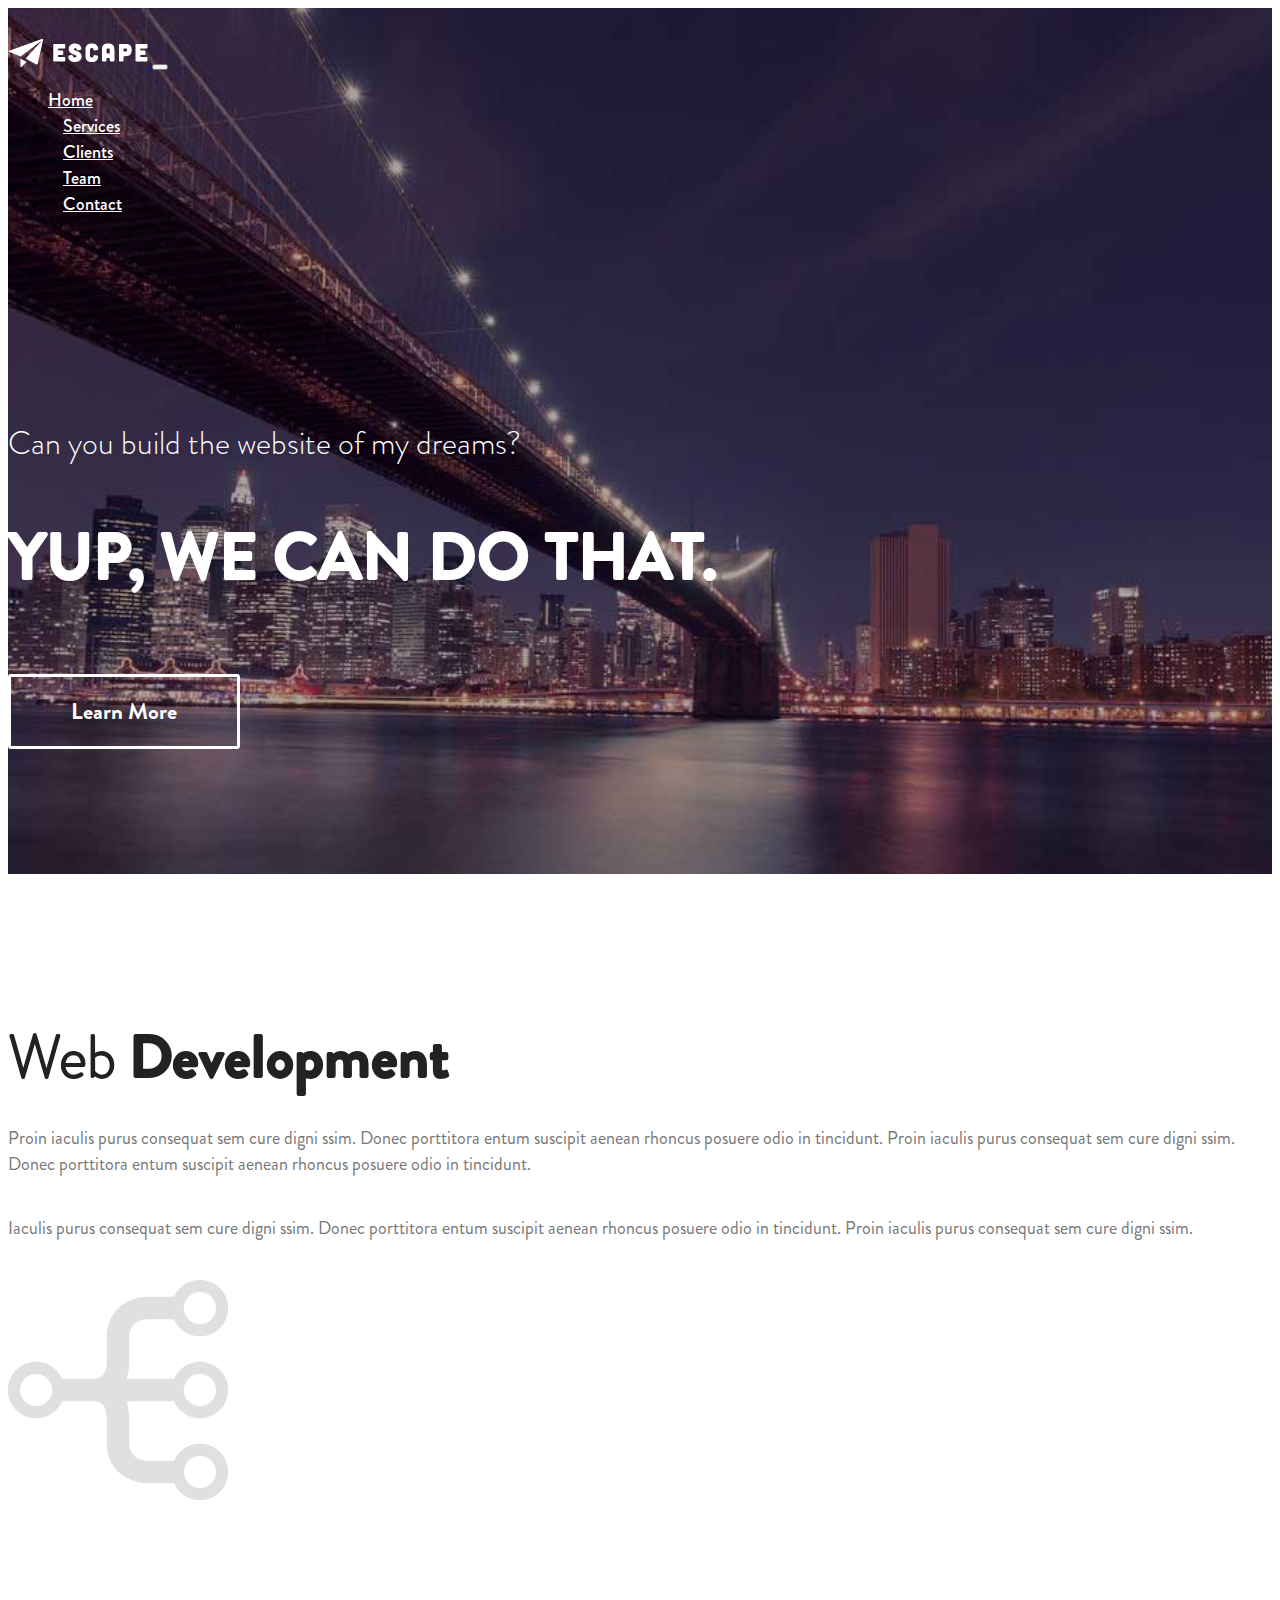
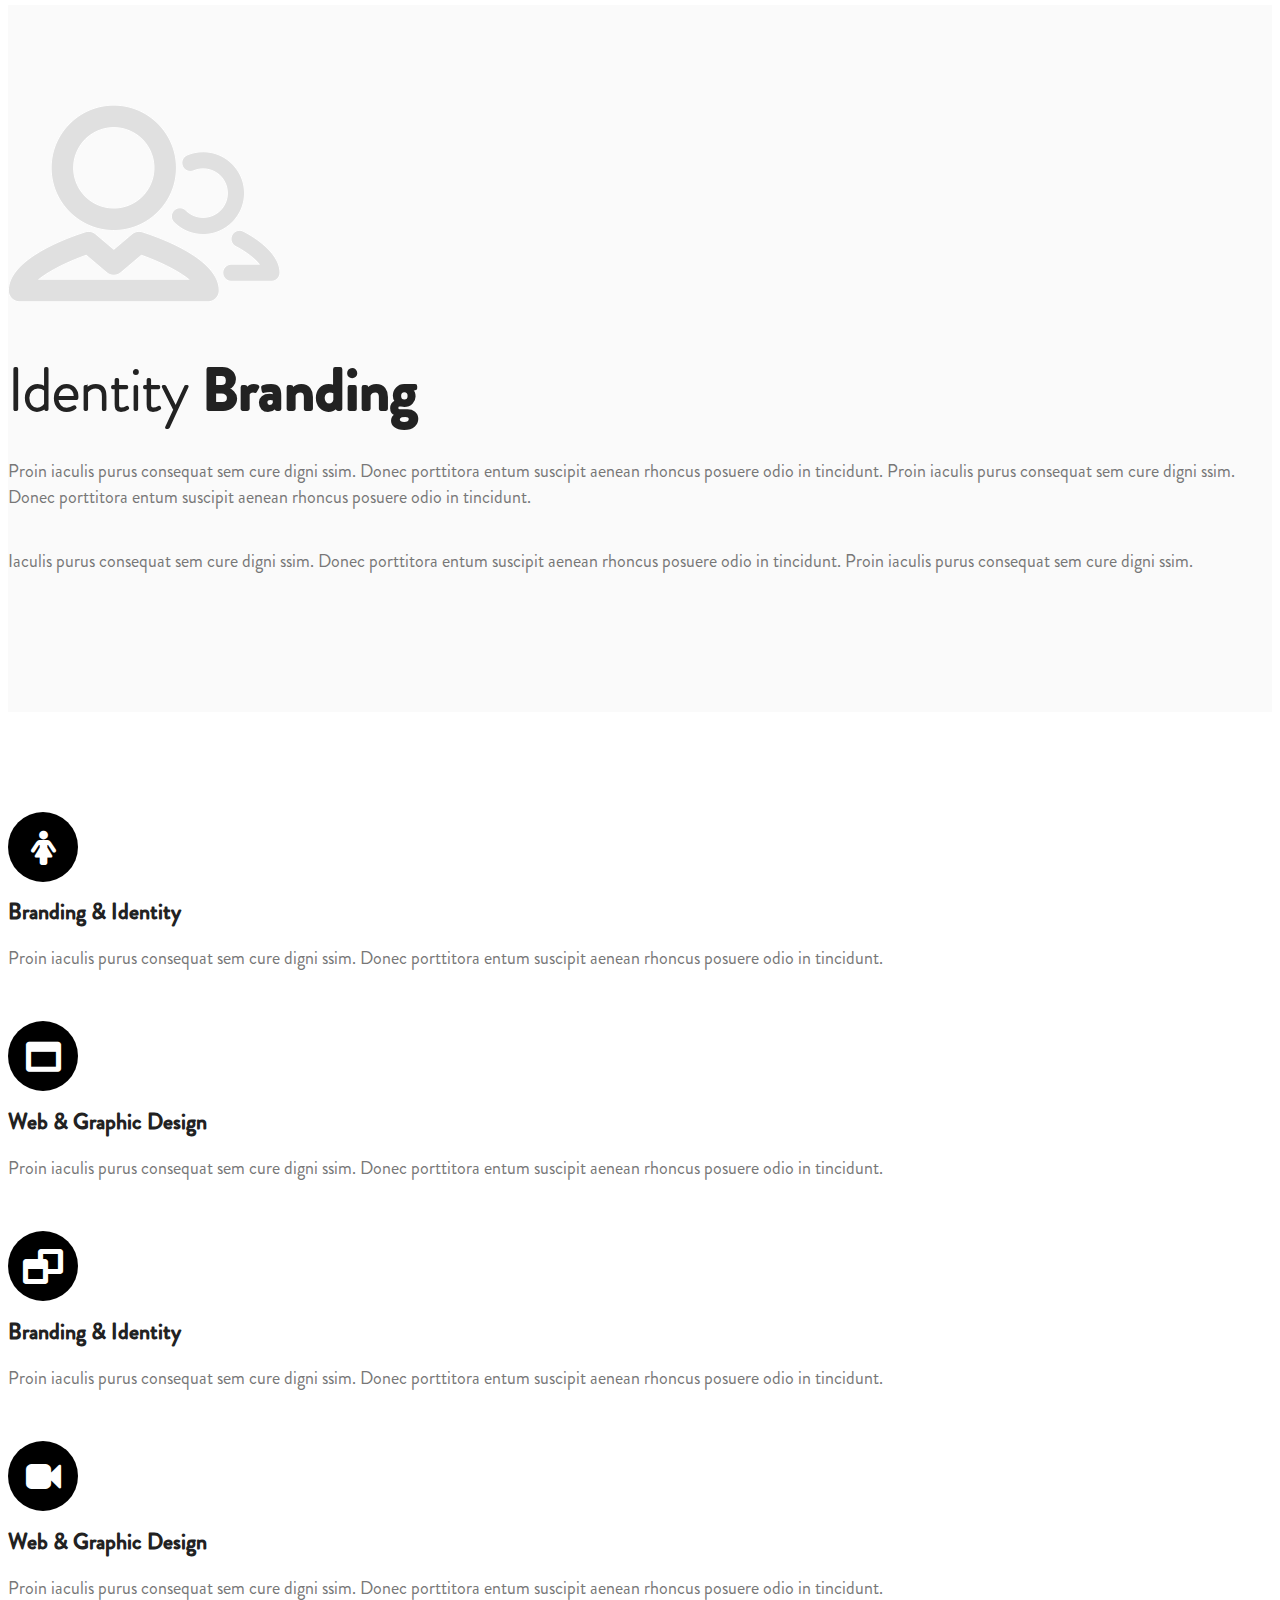
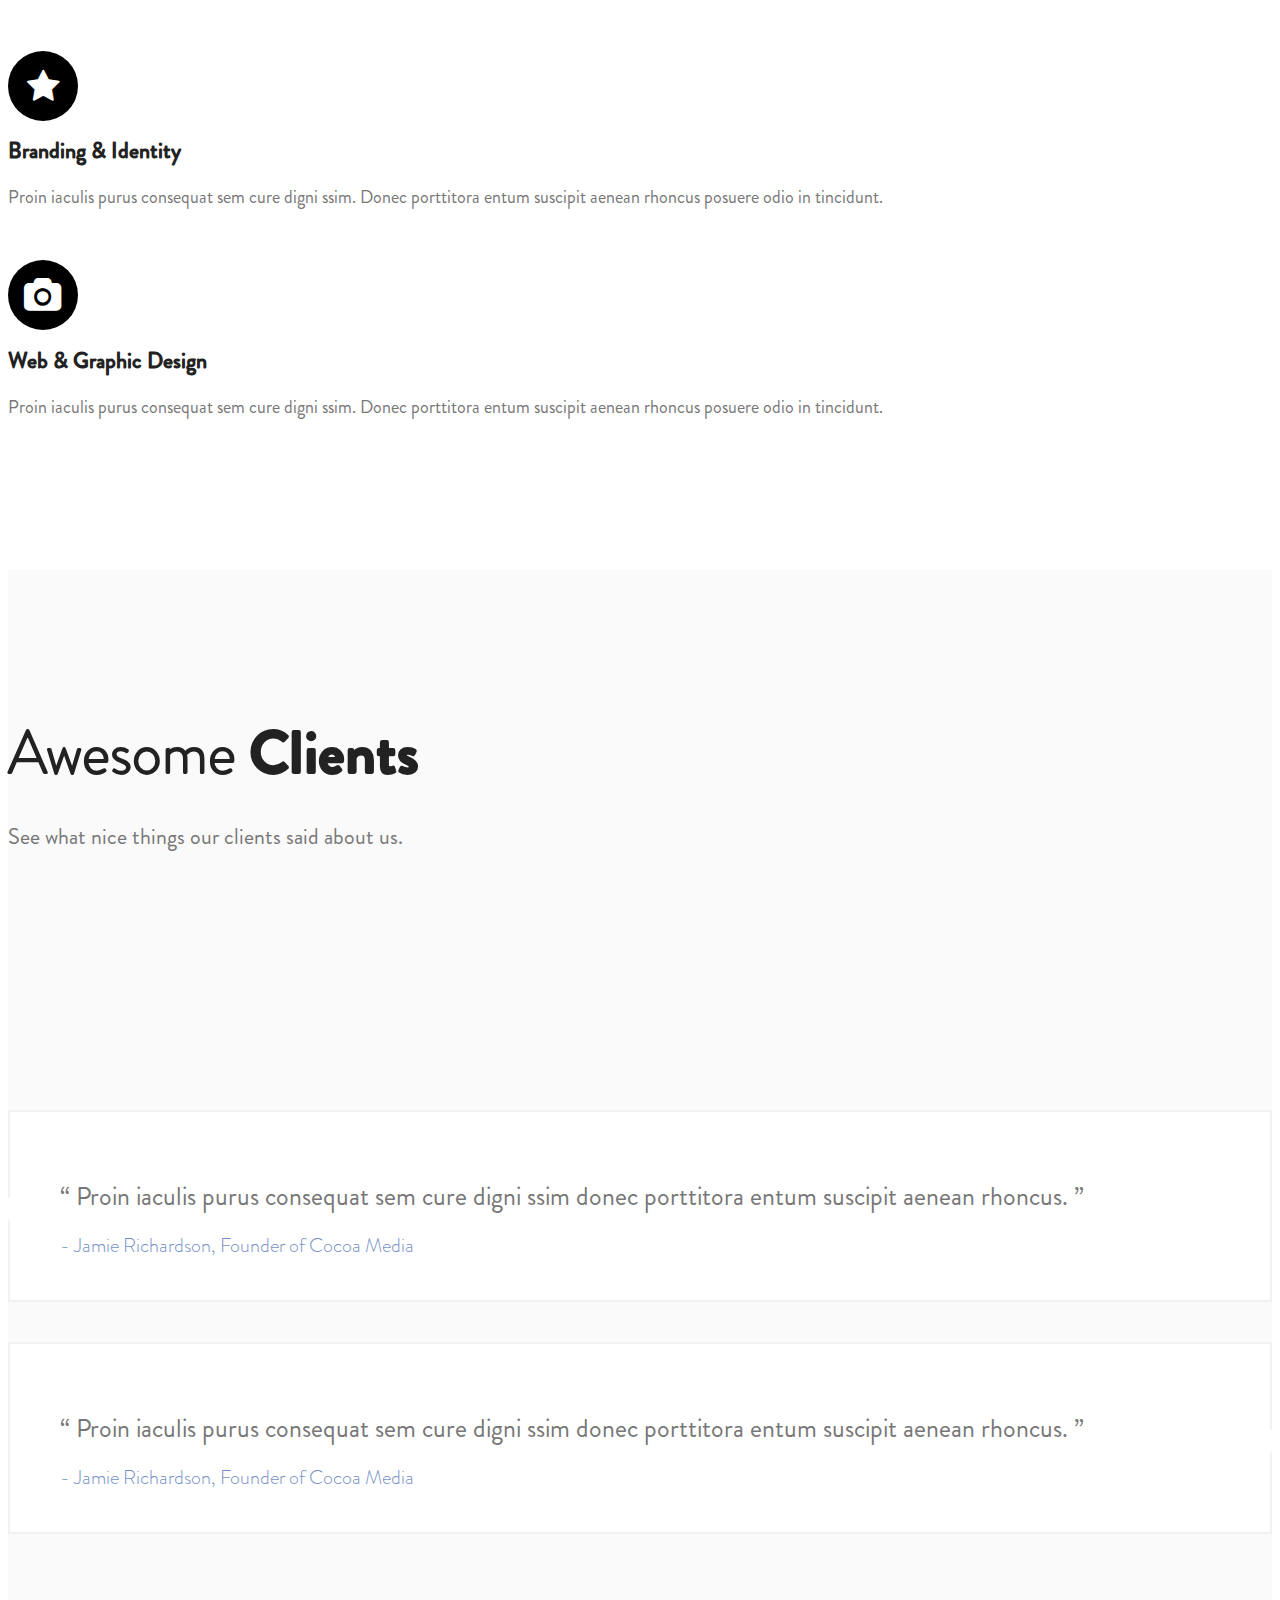
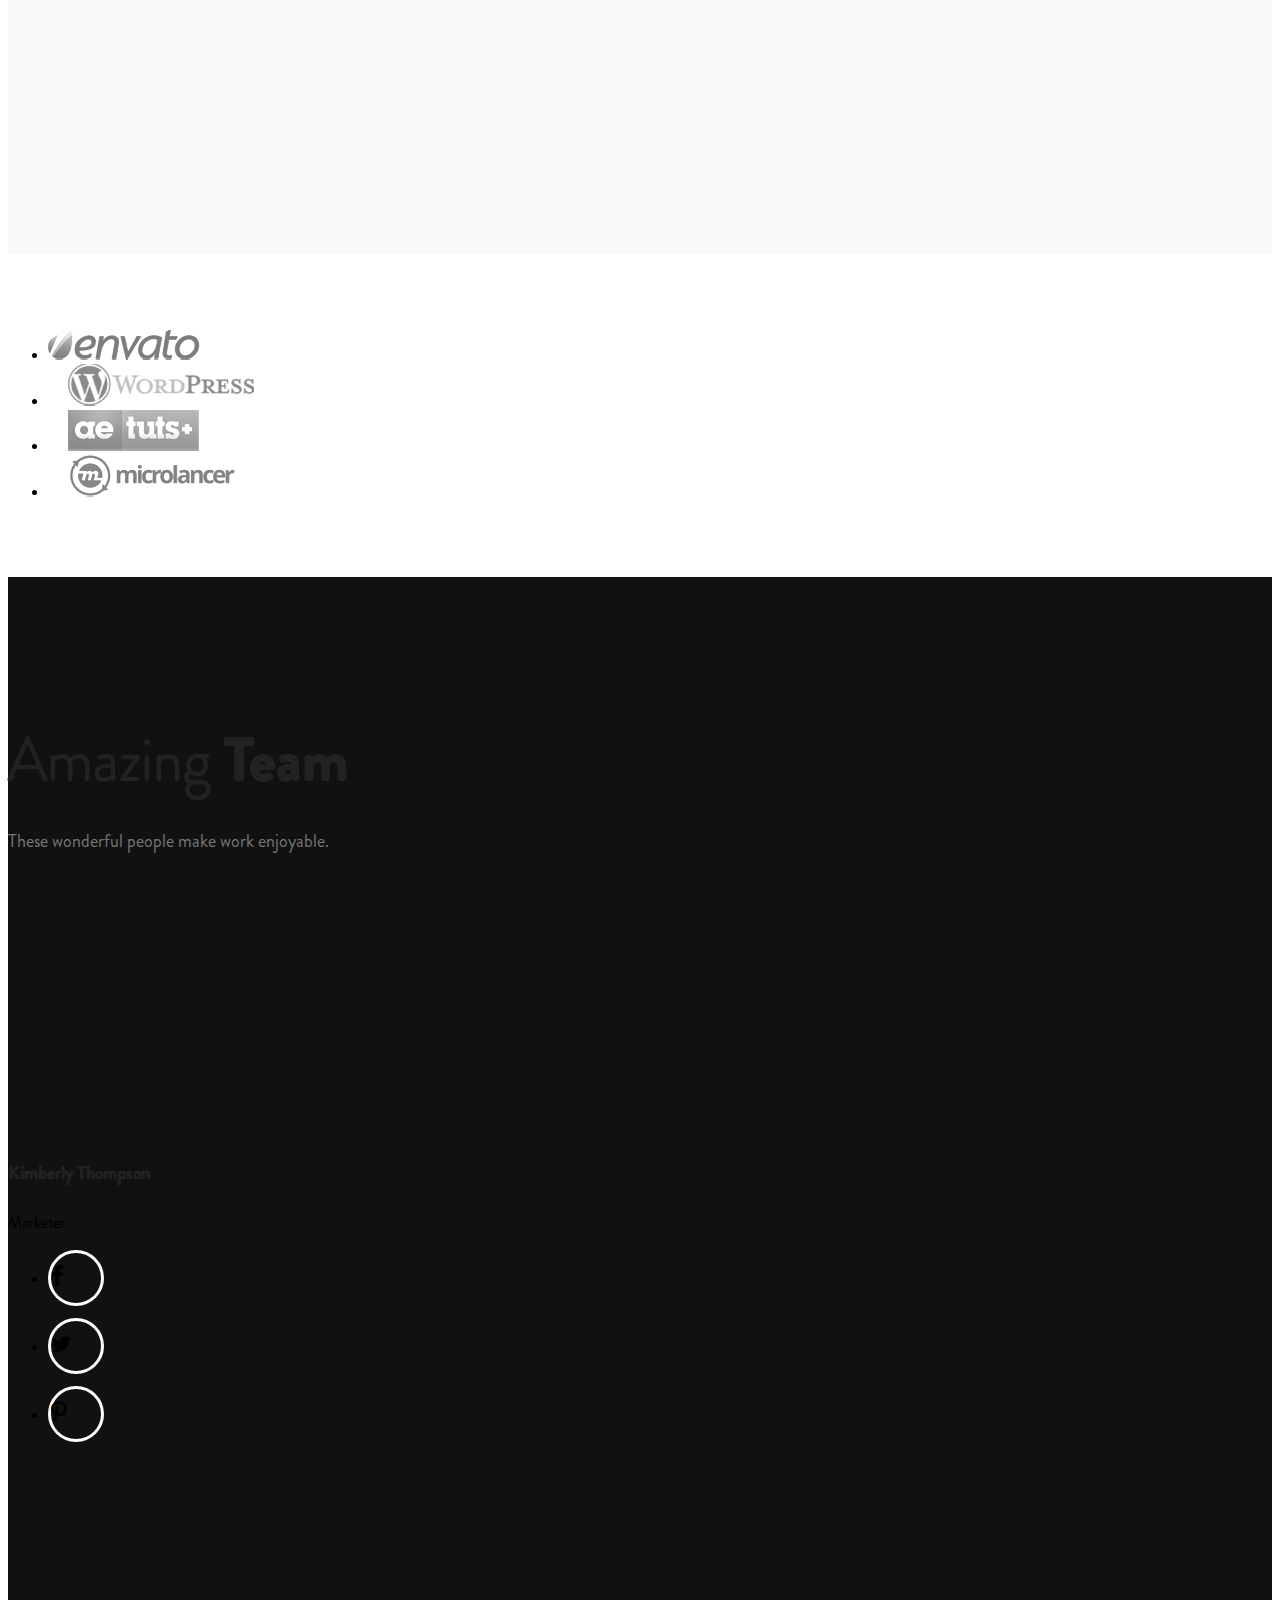
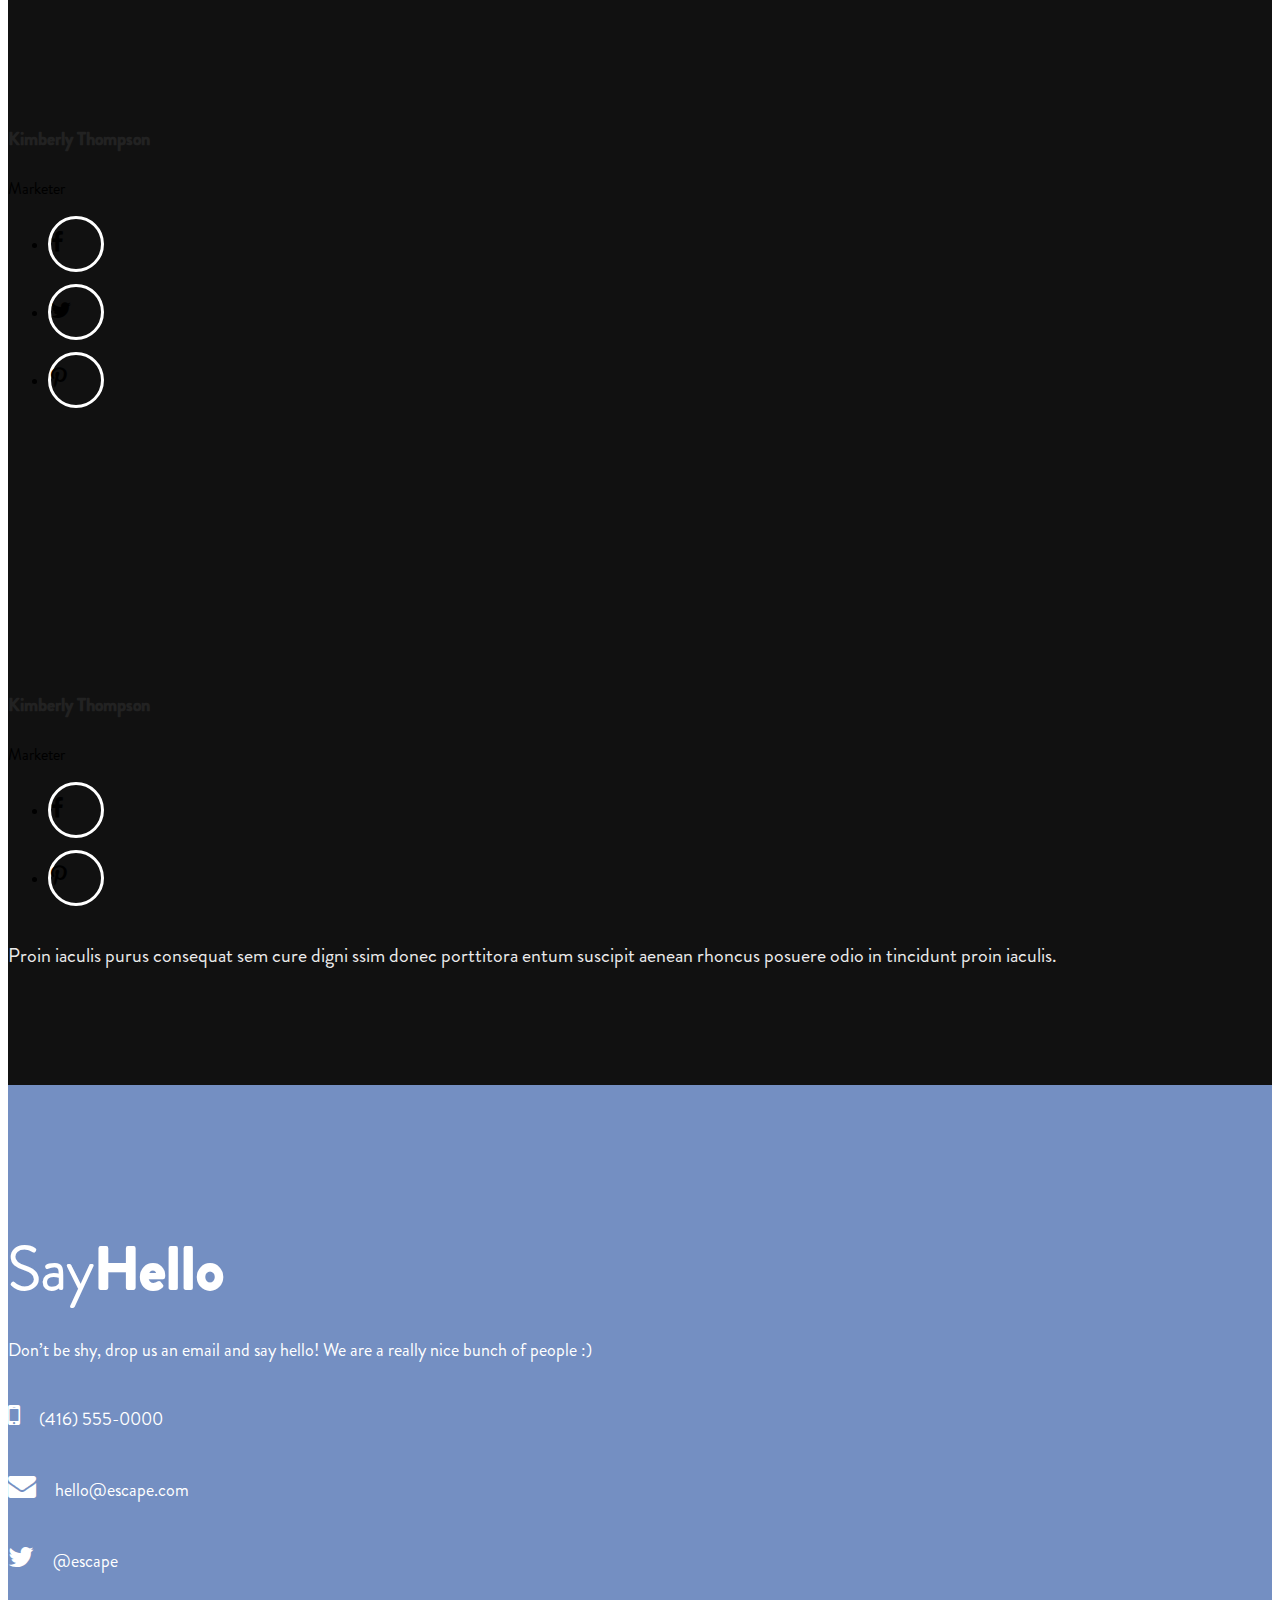
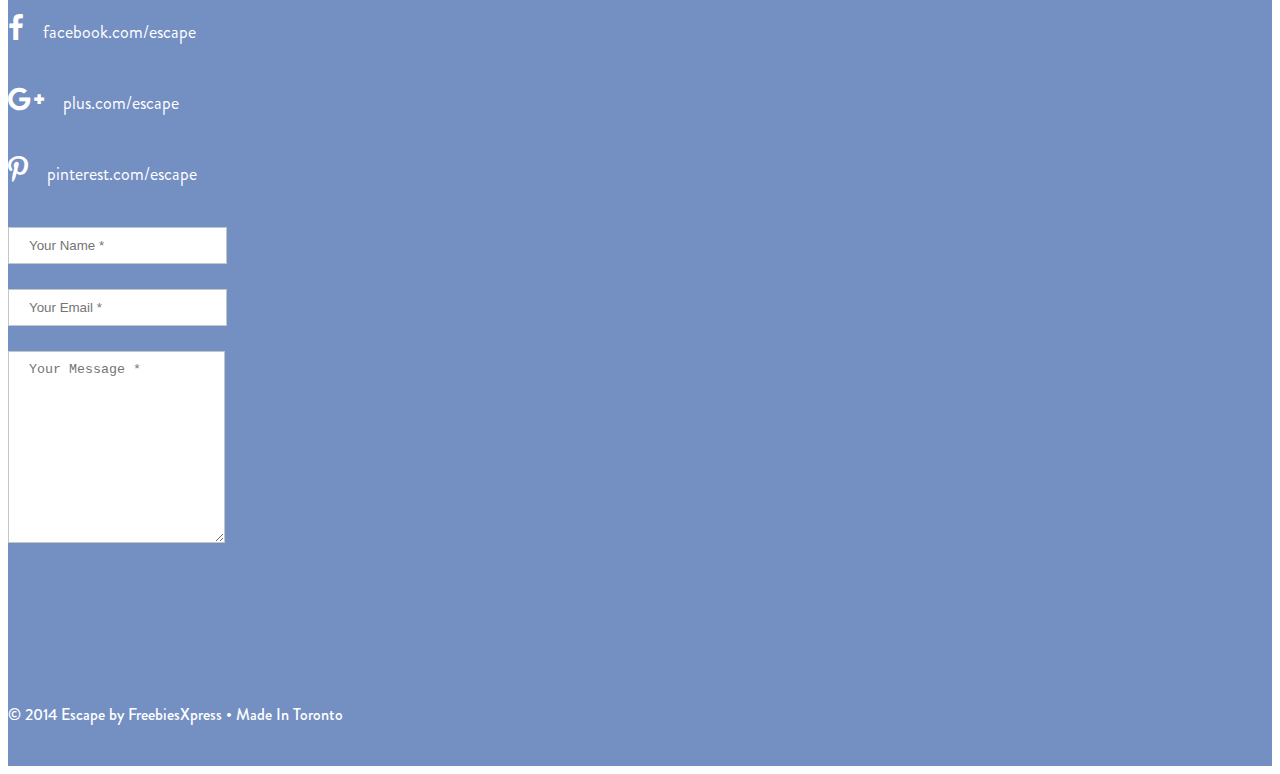
<file: Web design/Escape-PSD-to-Bootstrap-master/index.html>
<!doctype html>
<html lang="en">
  <head>
    <!-- Required meta tags -->
    <meta charset="utf-8">
    <meta name="viewport" content="width=device-width, initial-scale=1, shrink-to-fit=no">

    <title>Escape PSD to Bootstrap</title>

    <!--CSS -->
    <link rel="stylesheet" href="css/font-awesome.min.css">
    <link rel="stylesheet" href="https://stackpath.bootstrapcdn.com/bootstrap/4.1.3/css/bootstrap.min.css" integrity="sha384-MCw98/SFnGE8fJT3GXwEOngsV7Zt27NXFoaoApmYm81iuXoPkFOJwJ8ERdknLPMO" crossorigin="anonymous">
    <!-- <link rel="stylesheet" href="css/bootstrap.css"> -->
    <link rel="stylesheet" href="css/animate.css">
    <link rel="stylesheet" href="css/style.css">
    <link rel="stylesheet" href="css/media.css">
  </head>
  <body>
 <!-------------- banner-start --------------->
    <section class="banner">
        <div class="container">
            <nav class="navbar navbar-expand-md navbar-light custom-nav">
              <a class="navbar-brand logo" href="#">
                  <img src="images/logo.png" alt="LOGO NOT FOUND">
              </a>
              <button class="navbar-toggler" type="button" data-toggle="collapse" data-target="#navbarSupportedContent" aria-controls="navbarSupportedContent" aria-expanded="false" aria-label="Toggle navigation">
                <span class="navbar-toggler-icon bg-light"></span>
              </button>

              <div class="collapse navbar-collapse custom-menu" id="navbarSupportedContent">
                <ul class="navbar-nav ml-auto">
                  <li class="nav-item active">
                    <a class="nav-link" href="#">Home <span class="sr-only">(current)</span></a>
                  </li>
                  <li class="nav-item">
                    <a class="nav-link" href="#">Services</a>
                  </li>
                  <li class="nav-item">
                    <a class="nav-link" href="#">Clients</a>
                  </li>
                  <li class="nav-item">
                    <a class="nav-link" href="#">Team</a>
                  </li>
                  <li class="nav-item">
                    <a class="nav-link" href="#">Contact</a>
                  </li>
                </ul>
              </div>
            </nav>
            <div class="row">
                <div class="col-xl-12 col-lg-12 col-md-12 col-sm-12 col-12">
                    <div class="banner-contant text-center">
                        <p>Can you build the website of my dreams?</p>
                        <h1>YUP, WE CAN DO THAT.</h1>
                        <div class="banner-button">
                            <button type="button" class="btn btn-custom">Learn More</button>
                        </div>
                    </div>
                </div>
            </div>
        </div>
    </section>
    <!-------------- banner-end --------------->
    <!-------------- development-start --------------->
    <section class="development">
        <div class="container">
            <div class="row">
                <div class="col-xl-8 col-lg-8 col-md-8 col-sm-12 col-12">
                    <div class="development-text">
                        <h1><span>Web </span>Development</h1>
                        <p>Proin iaculis purus consequat sem cure digni ssim. Donec porttitora entum suscipit aenean rhoncus posuere odio in tincidunt. Proin iaculis purus consequat sem cure digni ssim. Donec porttitora entum suscipit aenean rhoncus posuere odio in tincidunt.</p>
                        <p class="mb-0">Iaculis purus consequat sem cure digni ssim. Donec porttitora entum suscipit aenean rhoncus posuere odio in tincidunt. Proin iaculis purus consequat sem cure digni ssim.</p>
                    </div>
                </div>
                <div class="col-xl-4 col-lg-4 col-md-4 d-none d-md-block">
                    <div class="development-image mt-4 mt-md-5">
                        <img src="images/dev-1.png" alt="image-not-found">
                    </div>
                </div>
            </div>
        </div>
    </section>
    <!-------------- development-end --------------->
    <!-------------- branding-start --------------->
    <section class="branding">
        <div class="container">
            <div class="row">
                <div class="col-xl-4 col-lg-4 col-md-4 d-none d-md-block">
                    <div class="branding-image mt-4 mt-md-5">
                        <img src="images/dev-2.png" alt="image-not-found">
                    </div>
                </div>
                <div class="col-xl-8 col-lg-8 col-md-8 col-sm-12 col-12">
                    <div class="branding-text">
                        <h1><span>Identity </span>Branding</h1>
                        <p>Proin iaculis purus consequat sem cure digni ssim. Donec porttitora entum suscipit aenean rhoncus posuere odio in tincidunt. Proin iaculis purus consequat sem cure digni ssim. Donec porttitora entum suscipit aenean rhoncus posuere odio in tincidunt.</p>
                        <p class="mb-0">Iaculis purus consequat sem cure digni ssim. Donec porttitora entum suscipit aenean rhoncus posuere odio in tincidunt. Proin iaculis purus consequat sem cure digni ssim.</p>
                    </div>
                </div>
            </div>
        </div>
    </section>
    <!-------------- branding-end --------------->
    <!-------------- service-start --------------->
    <section class="service">
        <div class="container">
            <div class="row">
                <div class="col-xl-6 col-lg-6 col-md-6 col-sm-12 col-12">
                    <div class="row">
                        <div class="col-xl-2 col-lg-2 col-md-3 col-sm-12 col-12">
                            <div class="service-icon">
                                <i class="fa fa-female" aria-hidden="true"></i>
                            </div>
                        </div>
                        <div class="col-xl-10 col-lg-10 col-md-9 col-sm-12 col-12">
                            <div class="service-text">
                                <h1>Branding & Identity</h1>
                                <p>Proin iaculis purus consequat sem cure 
                                digni ssim. Donec porttitora entum suscipit 
                                aenean rhoncus posuere odio in tincidunt. </p>
                            </div>
                        </div>
                    </div>
                </div>
                <div class="col-xl-6 col-lg-6 col-md-6 col-sm-12 col-12">
                    <div class="row">
                        <div class="col-xl-2 col-lg-2 col-md-3 col-sm-12 col-12">
                            <div class="service-icon">
                                <i class="fa fa-window-maximize" aria-hidden="true"></i>
                            </div>
                        </div>
                        <div class="col-xl-10 col-lg-10 col-md-9 col-sm-12 col-12">
                            <div class="service-text">
                                <h1>Web & Graphic Design</h1>
                                <p>Proin iaculis purus consequat sem cure 
                                digni ssim. Donec porttitora entum suscipit 
                                aenean rhoncus posuere odio in tincidunt. </p>
                            </div>
                        </div>
                    </div>
                </div>
            </div>
            <div class="row">
                <div class="col-xl-6 col-lg-6 col-md-6 col-sm-12 col-12">
                    <div class="row">
                        <div class="col-xl-2 col-lg-2 col-md-3 col-sm-12 col-12">
                            <div class="service-icon">
                                <i class="fa fa-window-restore" aria-hidden="true"></i>
                            </div>
                        </div>
                        <div class="col-xl-10 col-lg-10 col-md-9 col-sm-12 col-12">
                            <div class="service-text">
                                <h1>Branding & Identity</h1>
                                <p>Proin iaculis purus consequat sem cure 
                                digni ssim. Donec porttitora entum suscipit 
                                aenean rhoncus posuere odio in tincidunt. </p>
                            </div>
                        </div>
                    </div>
                </div>
                <div class="col-xl-6 col-lg-6 col-md-6 col-sm-12 col-12">
                    <div class="row">
                        <div class="col-xl-2 col-lg-2 col-md-3 col-sm-12 col-12">
                            <div class="service-icon">
                                <i class="fa fa-video-camera" aria-hidden="true"></i>
                            </div>
                        </div>
                        <div class="col-xl-10 col-lg-10 col-md-9 col-sm-12 col-12">
                            <div class="service-text">
                                <h1>Web & Graphic Design</h1>
                                <p>Proin iaculis purus consequat sem cure 
                                digni ssim. Donec porttitora entum suscipit 
                                aenean rhoncus posuere odio in tincidunt. </p>
                            </div>
                        </div>
                    </div>
                </div>
            </div>
            <div class="row">
                <div class="col-xl-6 col-lg-6 col-md-6 col-sm-12 col-12">
                    <div class="row">
                        <div class="col-xl-2 col-lg-2 col-md-3 col-sm-12 col-12">
                            <div class="service-icon">
                                <i class="fa fa-star" aria-hidden="true"></i>
                            </div>
                        </div>
                        <div class="col-xl-10 col-lg-10 col-md-9 col-sm-12 col-12">
                            <div class="service-text">
                                <h1>Branding & Identity</h1>
                                <p class="mb-0">Proin iaculis purus consequat sem cure 
                                digni ssim. Donec porttitora entum suscipit 
                                aenean rhoncus posuere odio in tincidunt. </p>
                            </div>
                        </div>
                    </div>
                </div>
                <div class="col-xl-6 col-lg-6 col-md-6 col-sm-12 col-12">
                    <div class="row">
                        <div class="col-xl-2 col-lg-2 col-md-3 col-sm-12 col-12">
                            <div class="service-icon">
                                <i class="fa fa-camera" aria-hidden="true"></i>
                            </div>
                        </div>
                        <div class="col-xl-10 col-lg-10 col-md-9 col-sm-12 col-12">
                            <div class="service-text">
                                <h1>Web & Graphic Design</h1>
                                <p class="mb-0">Proin iaculis purus consequat sem cure 
                                digni ssim. Donec porttitora entum suscipit 
                                aenean rhoncus posuere odio in tincidunt. </p>
                            </div>
                        </div>
                    </div>
                </div>
            </div>
        </div>
    </section>
    <!-------------- service-end --------------->
    <!-------------- clients-start --------------->
    <section class="clients">
        <div class="container">
            <div class="row">
                <div class="col-xl-12 col-lg-12 col-md-12 col-sm-12 col-12">
                    <div class="client-title text-center">
                        <h1><span>Awesome </span>Clients</h1>
                        <p>See what nice things our clients said about us. </p>
                    </div>
                </div>
            </div>
            <div class="row mb-40">
                <div class="col-xl-3 col-lg-3 col-md-4">
                    <div class="clients-img mx-auto wow bounceInLeft">
                        
                    </div>
                </div>
                <div class="col-xl-9 col-lg-9 col-md-8 col-sm-12 col-12">
                    <div class="clients-text text-center">
                        <p>“ Proin iaculis purus consequat sem cure  digni ssim 
                            donec porttitora entum suscipit aenean rhoncus. ” </p>
                        <span class="clints-p mb-0">- Jamie Richardson, Founder of Cocoa Media</span>
                    </div>
                </div>
            </div>
            <div class="row">
                <div class="col-xl-9 col-lg-9 col-md-8 col-sm-12 col-12">
                    <div class="clients-text-2 text-center">
                        <p>“ Proin iaculis purus consequat sem cure  digni ssim 
                            donec porttitora entum suscipit aenean rhoncus. ” </p>
                        <span class="clints-p mb-0">- Jamie Richardson, Founder of Cocoa Media</span>
                    </div>
                </div>
                <div class="col-xl-3 col-lg-3 col-md-4">
                    <div class="clients-img mx-auto wow bounceInRight">
                        
                    </div>
                </div>
            </div>
        </div>
    </section>
    <!-------------- clients-end --------------->
    <!-------------- market-place-start --------------->
    <section class="market-place">
        <div class="container">
            <div class="row">
                <div class="col-xl-12 col-lg-12 col-md-12 col-sm-12 col-12">
                    <div class="market-place-images">
                        <ul class="list-inline text-center mb-0">
                          <li class="list-inline-item">
                              <img src="images/evento.png" alt="NO-IMAGES">
                          </li>
                          <li class="list-inline-item">
                              <img src="images/wordpress.png" alt="NO-IMAGES">
                          </li>
                          <li class="list-inline-item">
                              <img src="images/tuts.png" alt="NO-IMAGES">
                          </li>
                          <li class="list-inline-item">
                              <img src="images/micro.png" alt="NO-IMAGES">
                          </li>
                        </ul>
                    </div>
                </div>
            </div>
        </div>
    </section>
    <!-------------- market-place-end --------------->
    <!-------------- team-start --------------->
    <section class="team">
        <div class="container">
            <div class="row">
                <div class="col-xl-12 col-lg-12 col-md-12 col-sm-12 col-12">
                    <div class="team-title text-center">
                        <h1 class="text-white"><span>Amazing </span>Team</h1>
                        <p>These wonderful people make work enjoyable.</p>
                    </div>
                </div>
            </div>
            <div class="row">
                <div class="col-xl-4 col-lg-4 col-md-4 col-sm-12 col-12">
                    <div class="team-member text-white text-center">
                        <div class="member-image mx-auto wow bounceInLeft">
                            
                        </div>
                        <h1 class="text-white mb-0">Kimberly Thompson</h1>
                        <span>Marketer</span>
                        <ul class="list-inline text-center">
                          <li class="list-inline-item"><i class="fa fa-facebook" aria-hidden="true"></i></li>
                          <li class="list-inline-item"><i class="fa fa-twitter" aria-hidden="true"></i></li>
                          <li class="list-inline-item"><i class="fa fa-pinterest-p" aria-hidden="true"></i></li>
                        </ul>
                    </div>
                </div>
                <div class="col-xl-4 col-lg-4 col-md-4 col-sm-12 col-12">
                    <div class="team-member text-white text-center">
                        <div class="member-image mx-auto wow bounceInDown">
                            
                        </div>
                        <h1 class="text-white mb-0">Kimberly Thompson</h1>
                        <span>Marketer</span>
                        <ul class="list-inline text-center">
                          <li class="list-inline-item"><i class="fa fa-facebook" aria-hidden="true"></i></li>
                          <li class="list-inline-item"><i class="fa fa-twitter" aria-hidden="true"></i></li>
                          <li class="list-inline-item"><i class="fa fa-pinterest-p" aria-hidden="true"></i></li>
                        </ul>
                    </div>
                </div>
                <div class="col-xl-4 col-lg-4 col-md-4 col-sm-12 col-12">
                    <div class="team-member text-white text-center">
                        <div class="member-image mx-auto wow bounceInRight">
                            
                        </div>
                        <h1 class="text-white mb-0">Kimberly Thompson</h1>
                        <span>Marketer</span>
                        <ul class="list-inline text-center">
                          <li class="list-inline-item"><i class="fa fa-facebook" aria-hidden="true"></i></li>
                          <li class="list-inline-item"><i class="fa fa-pinterest-p" aria-hidden="true"></i></li>
                        </ul>
                    </div>
                </div>
            </div>
            <div class="row">
                <div class="col-xl-8 col-lg-8 col-md-8 col-sm-12 col-12 offset-md-2">
                    <div class="team-text text-center">
                        <p>Proin iaculis purus consequat sem cure  digni ssim donec porttitora entum suscipit  
                            aenean rhoncus posuere odio in tincidunt proin iaculis.</p>
                    </div>
                </div>
            </div>
        </div>
    </section>
    <!-------------- team-end --------------->
    <!-------------- contact-start --------------->
    <section class="contact">
        <div class="container">
            <div class="row">
                <div class="col-xl-6 col-lg-6 col-md-6 col-sm-12 col-12">
                    <div class="contact-left">
                        <div class="contact-left-tilte">
                            <h1><span>Say</span>Hello</h1>
                            <p>Don’t be shy, drop us an email and say hello! We are a really nice 
                                bunch of people :)</p>
                        </div>
                        <div class="row">
                            <div class="col-xl-6 col-lg-6 col-md-6 col-sm-6 col-6">
                                 <div class="contact-left-social">
                                     <i class="fa fa-mobile" aria-hidden="true"></i>
                                     <span>(416) 555-0000</span>
                                 </div>
                            </div>
                            <div class="col-xl-6 col-lg-6 col-md-6 col-sm-6 col-6">
                                 <div class="contact-left-social">
                                     <i class="fa fa-envelope" aria-hidden="true"></i>
                                     <span>hello@escape.com</span>
                                 </div>
                            </div>
                        </div>
                        <div class="row">
                            <div class="col-xl-6 col-lg-6 col-md-6 col-sm-6 col-6">
                                 <div class="contact-left-social">
                                     <i class="fa fa-twitter" aria-hidden="true"></i>
                                     <span>@escape</span>
                                 </div>
                            </div>
                            <div class="col-xl-6 col-lg-6 col-md-6 col-sm-6 col-6">
                                 <div class="contact-left-social">
                                     <i class="fa fa-facebook" aria-hidden="true"></i>
                                     <span>facebook.com/escape</span>
                                 </div>
                            </div>
                        </div>
                        <div class="row">
                            <div class="col-xl-6 col-lg-6 col-md-6 col-sm-6 col-6">
                                 <div class="contact-left-social mb-0">
                                     <i class="fa fa-google-plus" aria-hidden="true"></i>
                                     <span>plus.com/escape</span>
                                 </div>
                            </div>
                            <div class="col-xl-6 col-lg-6 col-md-6 col-sm-6 col-6">
                                 <div class="contact-left-social mb-0">
                                     <i class="fa fa-pinterest-p" aria-hidden="true"></i>
                                     <span>pinterest.com/escape</span>
                                 </div>
                            </div>
                        </div>
                    </div>
                </div>
                <div class="col-xl-6 col-lg-6 col-md-6 col-sm-12 col-12">
                    <div class="row">
                        <div class="col-xl-12 col-lg-12 col-md-12 col-sm-12 col-12">
                            <div class="form">
                                <input type="text" class="form-control" placeholder="Your Name *">
                            </div>
                        </div>
                    </div>
                    <div class="row">
                        <div class="col-xl-12 col-lg-12 col-md-12 col-sm-12 col-12">
                            <div class="form">
                                <input type="email" class="form-control" placeholder="Your Email *">
                            </div>
                        </div>
                    </div>
                    <div class="row">
                        <div class="col-xl-12 col-lg-12 col-md-12 col-sm-12 col-12">
                            <div class="form">
                                <textarea class="form-control" aria-label="With textarea" placeholder="Your Message *"></textarea>
                            </div>
                        </div>
                    </div>
                </div>
            </div>
        </div>
    </section>
    <!-------------- contact-end --------------->
    <!-------------- footer-end --------------->
    <footer>
        <div class="container">
            <div class="row">
                <div class="col-xl-12 col-lg-12 col-md-12 col-sm-12 col-12">
                    <div class="footer-text text-center">
                        <p>© 2014 Escape by FreebiesXpress • Made In Toronto</p>
                    </div>
                </div>
            </div>
        </div>
    </footer>
<!-------------- footer-end --------------->

    <!-- jQuery -->

    <!-- <script src="https://code.jquery.com/jquery-3.3.1.slim.min.js" integrity="sha384-q8i/X+965DzO0rT7abK41JStQIAqVgRVzpbzo5smXKp4YfRvH+8abtTE1Pi6jizo" crossorigin="anonymous"></script> -->
    <script src="js/jquery-3.3.1.min.js"></script>
    
    <script src="https://cdnjs.cloudflare.com/ajax/libs/popper.js/1.14.3/umd/popper.min.js" integrity="sha384-ZMP7rVo3mIykV+2+9J3UJ46jBk0WLaUAdn689aCwoqbBJiSnjAK/l8WvCWPIPm49" crossorigin="anonymous"></script>
    <!-- <script src="js/poper.js"></script> -->

    <script src="https://stackpath.bootstrapcdn.com/bootstrap/4.1.3/js/bootstrap.min.js" integrity="sha384-ChfqqxuZUCnJSK3+MXmPNIyE6ZbWh2IMqE241rYiqJxyMiZ6OW/JmZQ5stwEULTy" crossorigin="anonymous"></script>
    <!-- <script src="js/bootstrap.min.js"></script> -->

    <script src="js/wow.min.js"></script>

    <script src="js/main.js"></script>
  </body>
</html>
</file>
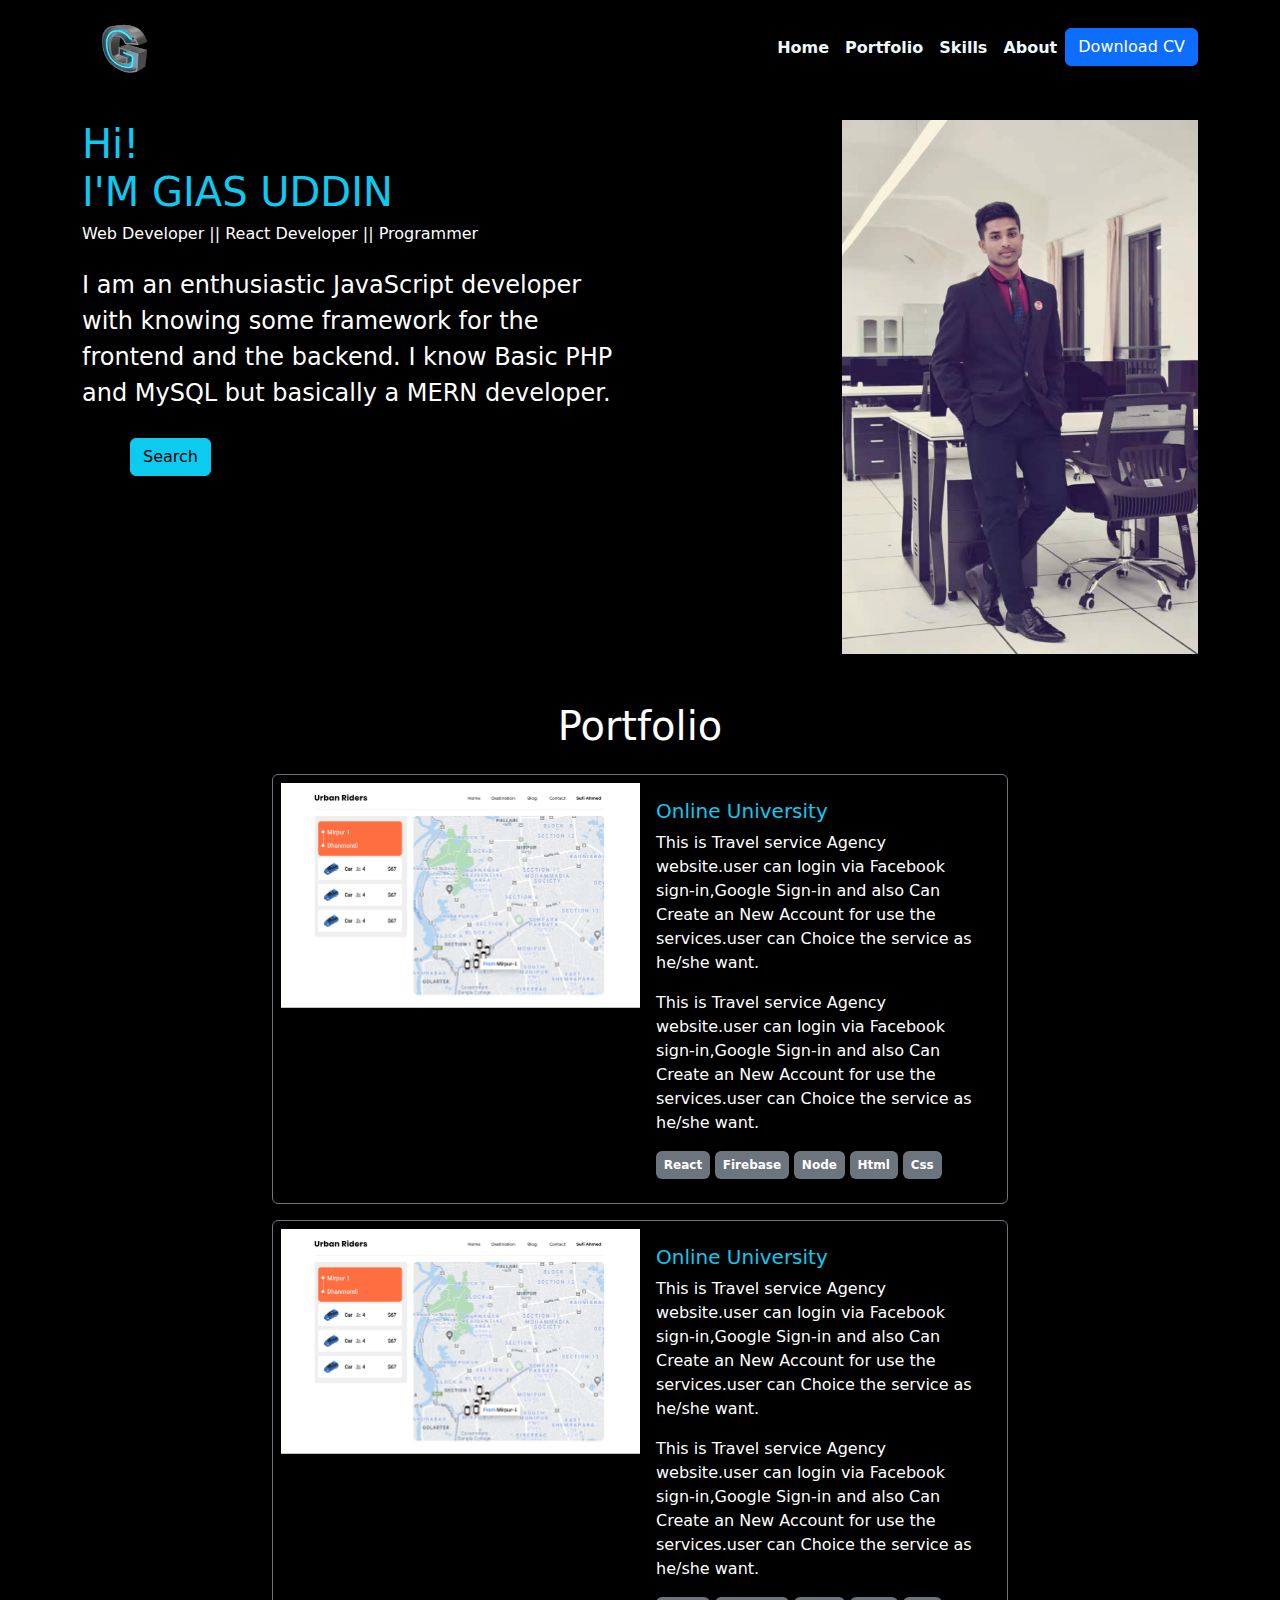
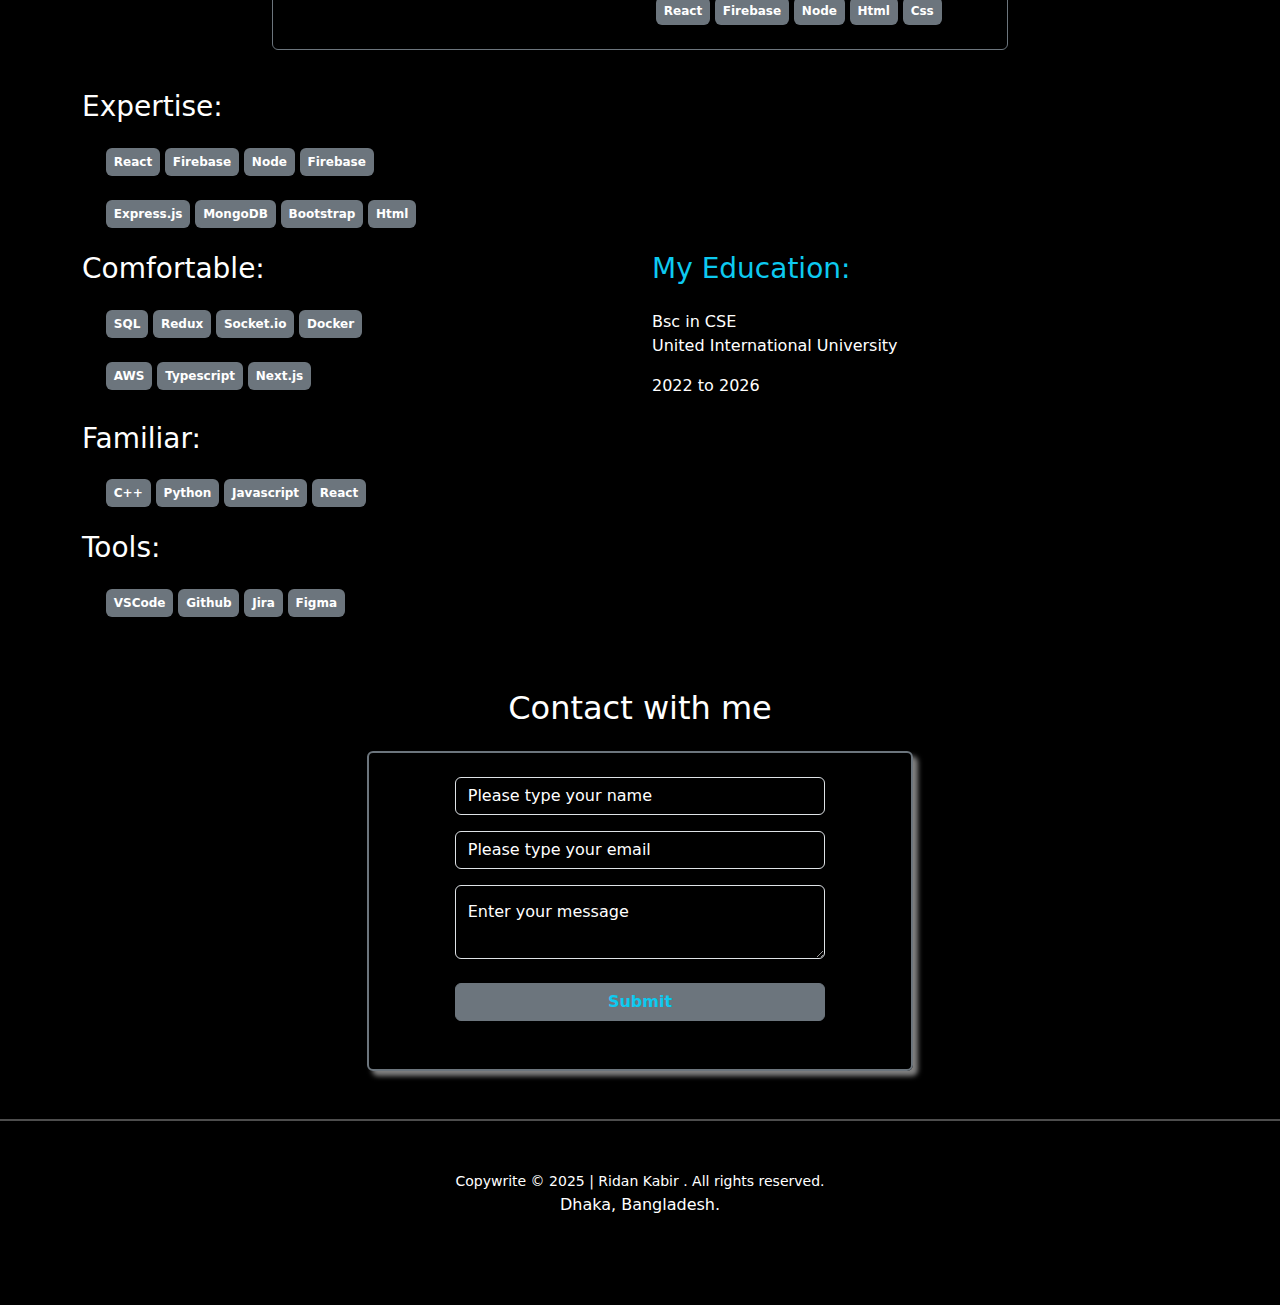
<file: Web design/Portfolio/index.html>
<!DOCTYPE html>
<html lang="en">
  <head>
    <meta charset="UTF-8" />
    <meta
      name="viewport"
      content="width=device-width, initial-scale=1.0, shrink-to-fit=no"
    />
    <title>PortFolio Website</title>
    <link rel="stylesheet" href="css/bootstrap.min.css" />
    <link
      rel="stylesheet"
      href="https://cdnjs.cloudflare.com/ajax/libs/font-awesome/6.1.0/css/all.min.css"
      integrity="sha512-10/jx2EXwxxWqCLX/hHth/vu2KY3jCF70dCQB8TSgNjbCVAC/8vai53GfMDrO2Emgwccf2pJqxct9ehpzG+MTw=="
      crossorigin="anonymous"
      referrerpolicy="no-referrer"
    />
    <link rel="stylesheet" href="css/style.css" />
  </head>
  <body>
    <section class="header">
      <div class="container">
        <div class="row">
          <nav class="navbar navbar-expand-lg">
            <div class="container-fluid">
              <a class="navbar-brand" href="#"
                ><img width="80" height="70" src="images/logo.png" alt="logo"
              /></a>
              <button
                class="navbar-toggler"
                type="button"
                data-bs-toggle="collapse"
                data-bs-target="#navbarSupportedContent"
                aria-controls="navbarSupportedContent"
                aria-expanded="false"
                aria-label="Toggle navigation"
              >
                <span class="navbar-toggler-icon"></span>
              </button>
              <div class="collapse navbar-collapse" id="navbarSupportedContent">
                <ul class="navbar-nav ms-auto mb-2 mb-lg-0 manu">
                  <li class="nav-item">
                    <a class="nav-link" aria-current="page" href="#">Home</a>
                  </li>
                  <li class="nav-item">
                    <a class="nav-link" href="#">Portfolio</a>
                  </li>
                  <li class="nav-item">
                    <a class="nav-link" href="#">Skills</a>
                  </li>
                  <li class="nav-item">
                    <a class="nav-link" href="#">About</a>
                  </li>
                  <li class="nav-item">
                    <a
                      href="https://drive.google.com/uc?export=download&id=1MQfaCI37BSDhktlGv5NGZInbofdmaLnB"
                      download
                    >
                      <button class="btn btn-primary">
                        Download CV
                        <i class="fa-solid fa-download"></i>
                      </button>
                    </a>
                  </li>
                </ul>
              </div>
            </div>
          </nav>
        </div>
      </div>
    </section>

    <section class="banner">
      <div class="container">
        <div class="row my-4">
          <div class="col-md-6 col-sm-12">
            <div class="banner-text text-white">
              <h1 class="text-info">
                Hi! <br />
                I'M GIAS UDDIN
              </h1>
              <h6>Web Developer || React Developer || Programmer</h6>
              <p class="my-4 fs-4">
                I am an enthusiastic JavaScript developer with knowing some
                framework for the frontend and the backend. I know Basic PHP and
                MySQL but basically a MERN developer.
              </p>

              <div class="social-icon fs-3">
                <a href="https://github.com/"
                  ><i class="fa-brands fa-github me-3"></i
                ></a>
                <a href="https://www.linkedin.com/"
                  ><i class="fa-brands fa-linkedin me-3"></i
                ></a>
                <a href="https://www.youtube.com/"
                  ><i class="fa-brands fa-youtube me-3"></i
                ></a>
                <button class="btn btn-info" type="submit">
                  Search
                  <i class="fa-solid fa-download"></i>
                </button>
              </div>
            </div>
          </div>
          <div class="col-md-4 offset-md-2 col-sm-12 offset-sm-0">
            <div class="banner-img mt-5 mt-md-0">
              <img src="images/gias.jpg" alt="banner-image" class="img-fluid" />
            </div>
          </div>
        </div>
      </div>
    </section>

    <section class="portfolio">
      <div class="container">
        <div class="row">
          <div class="col-md-8 offset-md-2 col-sm-12 offset-sm-0">
            <div class="port-title">
              <h1 class="text-center text-white my-4">Portfolio</h1>
            </div>
            <div class="card-wrapper">
              <div
                class="card mb-3 bg-transparent text-white border border-secondary p-2"
              >
                <div class="row g-0">
                  <div class="col-md-6 col-sm-12">
                    <div
                      id="carouselExampleAutoplaying"
                      class="carousel slide"
                      data-bs-ride="carousel"
                    >
                      <div class="carousel-inner">
                        <div class="carousel-item active">
                          <img
                            src="images/travel-guru-map.png"
                            class="d-block w-100"
                            alt="portfolio Image"
                          />
                        </div>
                        <div class="carousel-item">
                          <img
                            src="images/travel-guru-map.png"
                            class="d-block w-100"
                            alt="portfolio Image"
                          />
                        </div>
                        <div class="carousel-item">
                          <img
                            src="images/travel-guru-map.png"
                            class="d-block w-100"
                            alt="portfolio Image"
                          />
                        </div>
                      </div>
                      <button
                        class="carousel-control-prev"
                        type="button"
                        data-bs-target="#carouselExampleAutoplaying"
                        data-bs-slide="prev"
                      >
                        <span
                          class="carousel-control-prev-icon"
                          aria-hidden="true"
                        ></span>
                        <span class="visually-hidden">Previous</span>
                      </button>
                      <button
                        class="carousel-control-next"
                        type="button"
                        data-bs-target="#carouselExampleAutoplaying"
                        data-bs-slide="next"
                      >
                        <span
                          class="carousel-control-next-icon"
                          aria-hidden="true"
                        ></span>
                        <span class="visually-hidden">Next</span>
                      </button>
                    </div>
                  </div>
                  <div class="col-md-6 col-sm-12">
                    <div class="card-body">
                      <h5 class="card-title text-info">
                        Online University <i class="fa-solid fa-s"></i>
                        <i class="fa-solid fa-cube"></i>
                      </h5>
                      <p class="card-text">
                        This is Travel service Agency website.user can login via
                        Facebook sign-in,Google Sign-in and also Can Create an
                        New Account for use the services.user can Choice the
                        service as he/she want.
                      </p>
                      <p class="card-text">
                        This is Travel service Agency website.user can login via
                        Facebook sign-in,Google Sign-in and also Can Create an
                        New Account for use the services.user can Choice the
                        service as he/she want.
                      </p>
                      <div class="card-badge">
                        <span class="badge text-bg-secondary py-2">React</span>
                        <span class="badge text-bg-secondary py-2"
                          >Firebase</span
                        >
                        <span class="badge text-bg-secondary py-2">Node</span>
                        <span class="badge text-bg-secondary py-2">Html</span>
                        <span class="badge text-bg-secondary py-2">Css</span>
                      </div>
                    </div>
                  </div>
                </div>
              </div>
            </div>

            <div class="card-wrapper">
              <div
                class="card mb-3 bg-transparent text-white border border-secondary p-2"
              >
                <div class="row g-0">
                  <div class="col-md-6">
                    <div
                      id="carouselExampleAutoplaying"
                      class="carousel slide"
                      data-bs-ride="carousel"
                    >
                      <div class="carousel-inner">
                        <div class="carousel-item active">
                          <img
                            src="images/travel-guru-map.png"
                            class="d-block w-100"
                            alt="portfolio Image"
                          />
                        </div>
                        <div class="carousel-item">
                          <img
                            src="images/travel-guru-map.png"
                            class="d-block w-100"
                            alt="portfolio Image"
                          />
                        </div>
                        <div class="carousel-item">
                          <img
                            src="images/travel-guru-map.png"
                            class="d-block w-100"
                            alt="portfolio Image"
                          />
                        </div>
                      </div>
                      <button
                        class="carousel-control-prev"
                        type="button"
                        data-bs-target="#carouselExampleAutoplaying"
                        data-bs-slide="prev"
                      >
                        <span
                          class="carousel-control-prev-icon"
                          aria-hidden="true"
                        ></span>
                        <span class="visually-hidden">Previous</span>
                      </button>
                      <button
                        class="carousel-control-next"
                        type="button"
                        data-bs-target="#carouselExampleAutoplaying"
                        data-bs-slide="next"
                      >
                        <span
                          class="carousel-control-next-icon"
                          aria-hidden="true"
                        ></span>
                        <span class="visually-hidden">Next</span>
                      </button>
                    </div>
                  </div>
                  <div class="col-md-6">
                    <div class="card-body">
                      <h5 class="card-title text-info">
                        Online University <i class="fa-solid fa-s"></i>
                        <i class="fa-solid fa-cube"></i>
                      </h5>
                      <p class="card-text">
                        This is Travel service Agency website.user can login via
                        Facebook sign-in,Google Sign-in and also Can Create an
                        New Account for use the services.user can Choice the
                        service as he/she want.
                      </p>
                      <p class="card-text">
                        This is Travel service Agency website.user can login via
                        Facebook sign-in,Google Sign-in and also Can Create an
                        New Account for use the services.user can Choice the
                        service as he/she want.
                      </p>
                      <div class="card-badge">
                        <span class="badge text-bg-secondary py-2">React</span>
                        <span class="badge text-bg-secondary py-2"
                          >Firebase</span
                        >
                        <span class="badge text-bg-secondary py-2">Node</span>
                        <span class="badge text-bg-secondary py-2">Html</span>
                        <span class="badge text-bg-secondary py-2">Css</span>
                      </div>
                    </div>
                  </div>
                </div>
              </div>
            </div>
          </div>
        </div>
      </div>
    </section>

    <section class="expert">
      <div class="container">
        <div class="row">
          <div class="col-md-4 col-sm 12">
            <div class="title">
              <h3 class="text-white my-4">Expertise:</h3>
            </div>
            <div class="experties-field ps-4">
              <span class="badge text-bg-secondary py-2">React</span>
              <span class="badge text-bg-secondary py-2">Firebase</span>
              <span class="badge text-bg-secondary py-2">Node</span>
              <span class="badge text-bg-secondary py-2">Firebase</span>
              <br />
              <br />
              <span class="badge text-bg-secondary py-2">Express.js</span>
              <span class="badge text-bg-secondary py-2">MongoDB</span>
              <span class="badge text-bg-secondary py-2">Bootstrap</span>
              <span class="badge text-bg-secondary py-2">Html</span>
            </div>
          </div>
        </div>
      </div>
    </section>

    <section class="comford">
      <div class="container">
        <div class="row">
          <div class="col-md-6 col-sm-12">
            <div class="title">
              <h3 class="text-white my-4">Comfortable:</h3>
            </div>
            <div class="comford-field ps-4">
              <span class="badge text-bg-secondary py-2">SQL</span>
              <span class="badge text-bg-secondary py-2">Redux</span>
              <span class="badge text-bg-secondary py-2">Socket.io</span>
              <span class="badge text-bg-secondary py-2">Docker</span>
              <br /><br />
              <span class="badge text-bg-secondary py-2">AWS</span>
              <span class="badge text-bg-secondary py-2">Typescript</span>
              <span class="badge text-bg-secondary py-2">Next.js</span>
            </div>
          </div>
          <div class="col-md-6 col-sm-12">
            <h3 class="text-info my-4">My Education:</h3>
            <p class="text-white">
              Bsc in CSE <br />
              United International University
            </p>
            <span class="text-white">2022 to 2026</span>
          </div>
        </div>
      </div>
    </section>

    <section class="familiar">
      <div class="container">
        <div class="row">
          <div class="col-md-4 col-sm-12">
            <div class="title">
              <h3 class="text-white my-4">Familiar:</h3>
            </div>
            <div class="familiar-field ps-4">
              <span class="badge text-bg-secondary py-2">C++</span>
              <span class="badge text-bg-secondary py-2">Python</span>
              <span class="badge text-bg-secondary py-2">Javascript</span>
              <span class="badge text-bg-secondary py-2">React</span>
            </div>
          </div>
        </div>
      </div>
    </section>

    <section class="tools">
      <div class="container">
        <div class="row">
          <div class="col-md-4 col-sm-12">
            <div class="title">
              <h3 class="text-white my-4">Tools:</h3>
            </div>
            <div class="tools-field ps-4">
              <span class="badge text-bg-secondary py-2">VSCode</span>
              <span class="badge text-bg-secondary py-2">Github</span>
              <span class="badge text-bg-secondary py-2">Jira</span>
              <span class="badge text-bg-secondary py-2">Figma</span>
            </div>
          </div>
        </div>
      </div>
    </section>

    <section class="contact my-5">
      <div class="container">
        <div class="row">
          <div class="col-md-6 offset-md-3 col-sm-12 offset-sm-0">
            <div class="contact-title text-center my-4">
              <h2 class="text-white">Contact with me</h2>
            </div>

            <div
              class="contact-form border border-2 rounded-2 border-secondary p-4"
            >
              <form class="w-75 mx-auto">
                <div class="mb-3">
                  <input
                    type="text"
                    placeholder="Please type your name"
                    class="form-control bg-transparent"
                    id="exampleInputName1"
                    aria-describedby="nameHelp"
                  />
                </div>
                <div class="mb-3">
                  <input
                    type="email"
                    placeholder="Please type your email"
                    class="form-control bg-transparent"
                    id="exampleInputEmail1"
                    aria-describedby="emailHelp"
                  />
                </div>
                <div class="form-floating">
                  <textarea
                    class="form-control bg-transparent h-25"
                    placeholder="Enter your message"
                    id="floatingTextarea"
                  ></textarea>
                </div>
                <button
                  type="submit"
                  class="btn w-100 btn-secondary text-info my-4 text fw-bold"
                >
                  Submit
                </button>
              </form>
            </div>
          </div>
        </div>
      </div>
    </section>

    <footer>
      <div class="container">
        <div class="row">
          <div class="col-md-12">
            <div class="footer-text py-5 text-center text-white">
              <small
                >Copywrite &copy; 2025 | Ridan Kabir . All rights
                reserved.</small
              >
              <p>Dhaka, Bangladesh.</p>
              <div class="social-icon">
                <a href="https://github.com/"
                  ><i class="fa-brands fa-github me-3"></i
                ></a>
                <a href="https://www.linkedin.com/"
                  ><i class="fa-brands fa-linkedin me-3"></i
                ></a>
                <a href="https://www.youtube.com/"
                  ><i class="fa-brands fa-youtube me-3"></i
                ></a>
              </div>
            </div>
          </div>
        </div>
      </div>
    </footer>

    <script src="js/bootstrap.min.js"></script>
  </body>
</html>
</file>
<file: Web design/Escape-PSD-to-Bootstrap-master/css/style.css>
@font-face {
    font-family: Brandon_reg;
    src: url(../Brandon_Grotesque/Brandon_reg.otf);
}
@font-face {
    font-family: Brandon_light;
    src: url(../Brandon_Grotesque/Brandon_light.otf);
}
@font-face {
    font-family: Brandon_med;
    src: url(../Brandon_Grotesque/Brandon_med.otf);
}
@font-face {
    font-family: Brandon_bld;
    src: url(../Brandon_Grotesque/Brandon_bld.otf);
}

span{
	font-family: Brandon_light;
}
h1{
	font-family: Brandon_bld;
	font-size: 59.99px;
	color: #222222;
	margin-bottom: 25px;
}
p{
	font-family: Brandon_reg;
	font-size: 18px;
	color: #777777;
	margin-bottom: 38px;           
}


.clients-img {
  animation-duration: 2.5s;
  animation-delay: .1s;
}
.member-image{
  animation-duration: 2.5s;
  animation-delay: .1s;
}


/*banner-start*/
.banner{
	background: url(../images/banner-img.jpg) no-repeat center;
	background-size: cover;
}
.custom-nav{
	padding: 30px 0;
}
.custom-menu ul li a{
	font-family: Brandon_med;
	font-size: 18px;
	color: #ffffff !important;
	padding: 0 !important;
	padding: 0 15px !important;
	transition: 0.5s;
}
.custom-menu ul li a:hover{
	color: #7BC652 !important;
}
.custom-menu ul li:first-child a {
	padding-left:0 !important;
}
.custom-menu ul li:last-child a {
	padding-right:0 !important;
}
.banner-contant{
	padding: 125px 0;
}
.banner-contant p{
	font-family: Brandon_light;
	font-size: 32px;
	margin-bottom: 24px;
	color: #ffffff;
}
.banner-contant h1{
	font-family: Brandon_bld;
	font-size: 65.99px;
	margin-bottom: 70px;
	color: #ffffff;
}
.banner-button button{
	font-family: Brandon_bld;
	background: transparent;
	font-size: 23px;
	color: #ffffff;
	border: none;
	border:3px solid #ffffff;
	border-radius: 3px;
	padding:18px 60px !important;
	transition: 0.5s;
}
.banner-button button:hover{
	background: #ffffff;
	color: #000000;
	font-size: 25px;
}
/*banner-end*/
/*development-start*/
.development{
	padding: 100px 0;
}
/*development-end*/
/*branding-start*/
.branding{
	padding: 100px 0;
	background: #FAFAFA;
}
/*branding-end*/
/*service-start*/
.service{
	padding: 100px 0;
}
.service-text h1{
	font-family: Brandon_med;
	font-size: 22px;
	margin-bottom: 8px;
}
.service-text p{
	margin-bottom: 50px;
}
.service-icon{
	background: #000000;
	text-align: center;
	height: 70px;
	width: 70px;
	border-radius: 50%;
}
.service-icon i{
	font-size: 35px;
	color: #ffffff;
	margin-top: 18px;
}
/*service-end*/
/*clients-start*/
.clients{
	background: #FAFAFA;
	padding: 100px 0;
}
.client-title p{
	font-size: 22px;
}
.mb-40{
	margin-bottom: 40px;
}
.clients-img{
	height: 220px;
	width: 220px;
	background: #111111;
	border-radius: 50%;
}
.clients-text p,.clients-text-2 p{
	font-size: 26px;
	margin-bottom: 16px;
}
.clints-p{
	color: #7690c5;
	font-size: 20px;
}
.clients-text,.clients-text-2{
	background: #ffffff;
	position: relative;
	padding: 40px 50px;
    border: 2px solid #F2F2F2;
}
 .clients-text::after,.clients-text-2::after {
    content: "";
    position: absolute;
    top: 50%;
    right: 100%;
    margin-top: -9px;
    border-width: 12px 20px 12px 0;
    border-style: solid;
    border-color: transparent #ffffff transparent transparent;
}
.clients-text-2::after {
	left: 100%;
    border-width: 12px 0 12px 20px;
	border-color: transparent transparent transparent #ffffff;
} 
/*clients-end*/
/*market-place-start*/
.market-place{
	padding: 60px 0;
}
.market-place-images ul li img{
	margin: 0 20px;
}
.market-place-images ul li:first-child img {
	margin-left: 0;
}
.market-place-images ul li:last-child  img{
	margin-right: 0;
}
/*market-place-end*/
/*team-start*/
.team{
	background: #111111;
	padding: 100px 0;
}
.team-member h1{
	font-size: 18px;
	margin-top: 19px;
}
.team-member span{
	font-family: Brandon_reg;
	font-size: 16px;
}
.team-member ul li{
    border: 3px solid #ffffff;
    height: 50px;
    width: 50px;
    border-radius: 50%;
    margin-top: 12px;
}
.team-member ul li i{
	font-size: 22px;
    margin-top: 12px;
}
.member-image{
	height: 235px;
	width: 235px;
	border: 7px solid #ffffff;
	border-radius: 50%;
}
.team-text p{
	font-size: 20px;
	color: #ebebeb;
	margin-top: 35px;
    margin-bottom: 15px;
}
/*team-end*/
/*contact-start*/
.contact{
	background: #748FC2;
	padding: 100px 0;
}
.contact-left-tilte h1{
	color: #ffffff;
}
.contact-left-tilte p{
	color: #ffffff;
}
.contact-left-social{
	margin-bottom: 40px;
}
.contact-left-social i{
	font-size: 28px;
	color: #ffffff;
	margin-right: 15px;
}
.contact-left-social span{
	font-family: Brandon_reg;
	font-size: 18px;
	color: #ffffff;
}
.form input{
	padding: 10px 20px;
	margin-bottom: 25px;
	border: none;
	border: 1px solid #C2C5CA;
}
.form textarea{
	padding: 10px 20px 150px 20px;
	border: none;
	border: 1px solid #C2C5CA;
}
/*contact-end*/
/*footer-start*/
footer{
	padding: 40px 0;
	background: #748FC2;
}
.footer-text p{
	font-family: Brandon_med;
	font-size: 16px;
	color: #ffffff;
	margin-bottom: 0;
}
/*footer-end*/
</file>
<file: Web design/Escape-PSD-to-Bootstrap-master/css/media.css>
/*Extra small devices (portrait phones, less than 576px)*/
@media (max-width: 575.98px) {
h1{
	font-size: 30.99px;
	margin-bottom: 15px;
}
p{
	font-size: 16px;
	margin-bottom: 15px;           
}
/*banner-start*/
.logo img{
	width: 110px;
}
.custom-nav{
	padding: 15px 0;
}
.custom-menu ul li a{
	font-size: 22px;
	text-align: center;
	padding-bottom: 20px !important;
}
.custom-menu ul li:first-child a {
	padding-left:15px !important;
}
.banner-contant{
	padding-top: 40px;
	padding-bottom: 55px;
}
.banner-contant p{
	font-size: 16px;
	margin-bottom: 18px;
}
.banner-contant h1{
	font-size: 25.99px;
	margin-bottom: 25px;
}
.banner-button button{
	font-size: 16px;
	padding:5px 15px !important;
}
.banner-button button:hover{
	font-size: 18px;
}
/*banner-end*/
/*development-start*/
.development{
	padding: 45px 0;
}
.development-image img{
	display: none;
}
/*development-end*/
/*branding-start*/
.branding{
	padding: 40px 0;
}
.branding-image img{
	display: none;
}
/*branding-end*/
/*service-start*/
.service{
	padding: 40px 0;
}
.service-text{
	text-align: center;
}
.service-text p{
	margin-bottom: 20px;
}
.service-icon{
	margin: auto;
	height: 50px;
	width: 50px;
}
.service-icon i{
	font-size: 25px;
	margin-top: 12px;
}
/*service-end*/
/*clients-start*/
.clients{
	padding: 40px 0;
}
.client-title p{
	font-size: 16px;
}
.mb-40{
	margin-bottom: 20px;
}
.clients-img{
	display: none;
}
.clients-text p,.clients-text-2 p{
	font-size: 18px;
	margin-bottom: 10px;
}
.clints-p{
	font-size: 16px;
}
.clients-text,.clients-text-2{
	padding: 15px 25px;
}
 .clients-text::after,.clients-text-2::after {
    display: none;
}
/*clients-end*/
/*market-place-start*/
.market-place{
	padding: 40px 0;
}
.market-place-images ul li img{
	text-align: center;
	margin-bottom: 30px !important;
}
/*market-place-end*/
/*team-start*/
.team{
	padding: 40px 0;
}
.team-member{
	margin-bottom: 40px;
}
.team-member ul li{
    height: 45px;
    width: 45px;
}
.team-member ul li i{
	font-size: 20px;
    margin-top: 10px;
}
.member-image{
	height: 130px;
	width: 130px;
	border: 5px solid #ffffff;
}
.team-text p{
	font-size: 16px;
	margin-top: 0px;
}
/*team-end*/
/*contact-start*/
.contact{
	padding: 40px 0;
}
.contact-left-tilte{
	text-align: center;
}
.contact-left-social i{
	font-size: 16px;
	color: #ffffff;
}
.contact-left-social{
	margin-bottom: 40px !important;
}
.contact-left-social span{
	font-size: 16px;
}
/*contact-end*/
}
/*Small devices (landscape phones, 576px and up)*/
@media (min-width: 576px) and (max-width: 767.98px) {
h1{
	font-size: 45.99px;
	margin-bottom: 15px;
}
p{
	font-size: 16px;
	margin-bottom: 15px;           
}
/*banner-start*/
.custom-nav{
	padding: 20px 0;
}
.custom-menu ul li a{
	font-size: 22px;
	text-align: center;
	padding-bottom: 20px !important;
}
.custom-menu ul li:first-child a {
	padding-left:15px !important;
}
.banner-contant{
	padding-top: 60px;
	padding-bottom: 90px;
}
.banner-contant p{
	font-size: 21px;
	margin-bottom: 22px;
}
.banner-contant h1{
	font-size: 37.99px;
	margin-bottom: 40px;
}
.banner-button button{
	font-size: 19px;
	padding: 8px 25px !important;
}
.banner-button button:hover{
	font-size: 21px;
}
/*banner-end*/
/*development-start*/
.development{
	padding: 55px 0;
}
.development-image img{
	display: none;
}
/*development-end*/
/*branding-start*/
.branding{
	padding: 55px 0;
}
.branding-image img{
	display: none;
}
/*branding-end*/
/*service-start*/
.service{
	padding: 50px 0;
}
.service-text{
	text-align: center;
}
.service-text p{
	margin-bottom: 30px;
}
.service-icon{
	margin: auto;
	height: 60px;
	width: 60px;
}
.service-icon i{
	font-size: 30px;
	margin-top: 15px;
}
/*service-end*/
/*clients-start*/
.clients{
	padding: 50px 0;
}
.client-title p{
	font-size: 20px;
}
.mb-40{
	margin-bottom: 40px;
}
.clients-img{
	display: none;
}
.clients-text p,.clients-text-2 p{
	font-size: 22px;
	margin-bottom: 12px;
}
.clints-p{
	font-size: 18px;
}
.clients-text,.clients-text-2{
	padding: 20px 30px;
}
 .clients-text::after,.clients-text-2::after {
    display: none;
}
/*clients-end*/
/*market-place-start*/
.market-place{
	padding: 50px 0;
}
.market-place-images ul li img{
	text-align: center;
	margin-bottom: 25px !important;
	margin: 0 20px;
}
.market-place-images ul li:nth-child(3) img {
	margin-bottom: 0px !important;
}
.market-place-images ul li:nth-child(4) img {
	margin-bottom: 0px !important;
}

.market-place-images ul li:first-child img {
	margin-left: 20px;
}
.market-place-images ul li:last-child  img{
	margin-right: 20px;
}
/*market-place-end*/
/*team-start*/
.team{
	padding: 50px 0;
}
.team-member{
	margin-bottom: 50px;
}
.team-member ul li{
	border: 2px solid #ffffff;
    height: 50px;
    width: 50px;
}
.team-member ul li i{
	font-size: 20px;
    margin-top: 12px;
}
.member-image{
	height: 160px;
	width: 160px;
	border: 5px solid #ffffff;
}
.team-text p{
	font-size: 18px;
	margin-top: 0px;
}
/*team-end*/
/*contact-start*/
.contact{
	padding: 50px 0;
}
.contact-left-tilte{
	text-align: center;
}
.contact-left-social{
	margin-bottom: 40px !important;
}
/*contact-end*/
}
/*Medium devices (tablets, 768px and up)*/
@media (min-width: 768px) and (max-width: 991.98px) {
	
h1{
	font-size: 45.99px;
	margin-bottom: 20px;
}
p{
	font-size: 17px;
	margin-bottom: 30px;           
}
/*banner-start*/
.custom-nav{
	padding: 30px 0;
}
.custom-menu ul li a{
	font-size: 17px;
}
.banner-contant{
    padding: 100px 0;
    padding-top: 65px;
}
.banner-contant p{
	font-size: 27px;
	margin-bottom: 24px;
}
.banner-contant h1{
	font-size: 45.99px;
	margin-bottom: 45px;
}
.banner-button button{
	font-size: 19px;
	padding:12px 45px !important;
}
.banner-button button:hover{
	font-size: 22px;
}
/*banner-end*/
/*development-start*/
.development{
	padding: 60px 0;
}
.development-image img{
	width: 210px;
}
/*development-end*/
/*branding-start*/
.branding{
	padding: 60px 0;
}
.branding-image img{
	width: 210px;
}
/*branding-end*/
/*service-start*/
.service{
	padding: 60px 0;
}
.service-text p{
	margin-bottom: 40px;
}
.service-icon{
	height: 55px;
	width: 55px;
}
.service-icon i{
	font-size: 25px;
	margin-top: 15px;
}
/*service-end*/

/*clients-start*/
.clients{
	padding: 60px 0;
}
.client-title p{
	font-size: 20px;
}
.clients-img{
	height: 170px;
	width:170px;
}
.clients-text p,.clients-text-2 p{
	font-size: 19px;
	margin-bottom: 14px;
}
.clints-p{
	font-size: 18px;
}
.clients-text,.clients-text-2{
	padding: 25px 35px;
} 

/*market-place-start*/
.market-place{
	padding: 40px 0;
}
.market-place-images ul li img{
	margin: 0 15px;
	width: 140px;
}
/*market-place-end*/
/*team-start*/
.team{
	padding: 60px 0;
}
.team-member h1{
	font-size: 17px;
	margin-top: 18px;
}
.team-member span{
	font-size: 15px;
}
.team-member ul li{
    border: 2px solid #ffffff;
    height: 40px;
    width: 40px;
}
.team-member ul li i{
	font-size: 22px;
    margin-top: 9px;
}
.member-image{
	height: 180px;
	width: 180px;
	border: 5px solid #ffffff;
}
.team-text p{
	margin-top: 30px;
}
/*team-end*/
/*contact-start*/
.contact{
	padding: 60px 0;
}
.contact-left-social{
	margin-bottom: 30px;
}
.contact-left-social i{
	font-size: 20px;
	margin-right: 5px;
}
.contact-left-social span{
	font-size: 15px;
}
.form input{
    font-size: 14px;
}
.form textarea{
	padding: 10px 20px 110px 20px;
    font-size: 14px;
}
/*contact-end*/
/*footer-start*/
footer{
	padding: 20px 0;
}
/*footer-end*/
}

/*Large devices (desktops, 992px and up)*/
@media (min-width: 992px) and (max-width: 1199.98px) {
	h1 {
    font-family: Brandon_bld;
    font-size: 55.99px;
    color: #222222;
    margin-bottom: 25px;
}
/*banner-start*/
.banner-contant p{
	font-size: 28px;
	margin-bottom: 35px;
}
.banner-contant h1{
	font-size: 52.99px;
	margin-bottom: 50px;
}
.banner-button button{
	font-size: 23px;
	padding:14px 50px !important;
}
.banner-button button:hover{
	font-size: 25px;
}
/*banner-end*/
/*development-start*/
.development{
	padding: 75px 0;
}
/*development-end*/
/*branding-start*/
.branding{
	padding: 75px 0;
}
/*branding-end*/
/*service-start*/
.service{
	padding: 80px 0;
}
.service-text h1{
	font-size: 22px;
	margin-bottom: 8px;
}
.service-text p{
	margin-bottom: 50px;
}
.service-icon{
	height: 60px;
	width: 60px;
}
.service-icon i{
	font-size: 28px;
	margin-top: 15px;
}
/*service-end*/
/*clients-start*/
.clients{
	padding: 80px 0;
}
.client-title p{
	font-size: 22px;
}
.mb-40{
	margin-bottom: 40px;
}
.clients-img{
	height: 210px;
	width: 210px;
}
/*clients-end*/
/*team-start*/
.team{
	padding: 80px 0;
}
.team-member ul li{
    height: 45px;
    width: 45px;
    margin-top: 12px;
}
.team-member ul li i{
	font-size: 20px;
    margin-top: 10px;
}
.member-image{
	height: 210px;
	width: 210px;
	border: 6px solid #ffffff;
}
.team-text p{
	font-size: 19px;
	margin-top: 30px;
	margin-bottom: 15px;
}
/*team-end*/
/*contact-start*/
.contact{
	padding: 80px 0;
}
footer{
	padding: 30px 0;
}
/*contact-end*/
}

/*Extra large devices (large desktops, 1200px and up)*/
@media (min-width: 1200px) {

}
</file>
<file: Web design/Portfolio/css/style.css>
body{

    background-color: black;
}

/* .header{

    position: sticky;
    top: 0;
}


nav.shrink {
	background:#fff;
	padding:15px 100px;
	transition:.6s;
	border-bottom:4px solid #FF5B2B
} */

.manu li a{

    color: aliceblue;
    font-weight: 700;
}

.manu li a:hover{

    color: aqua;
}

.contact-form{

    box-shadow: 5px 5px 5px gray;
}


::placeholder {
  color: white !important;
  opacity: 1; /* Ensures the color is not faded */
}

footer{


    border-top: 2px solid #4d4d4d;
}
</file>
